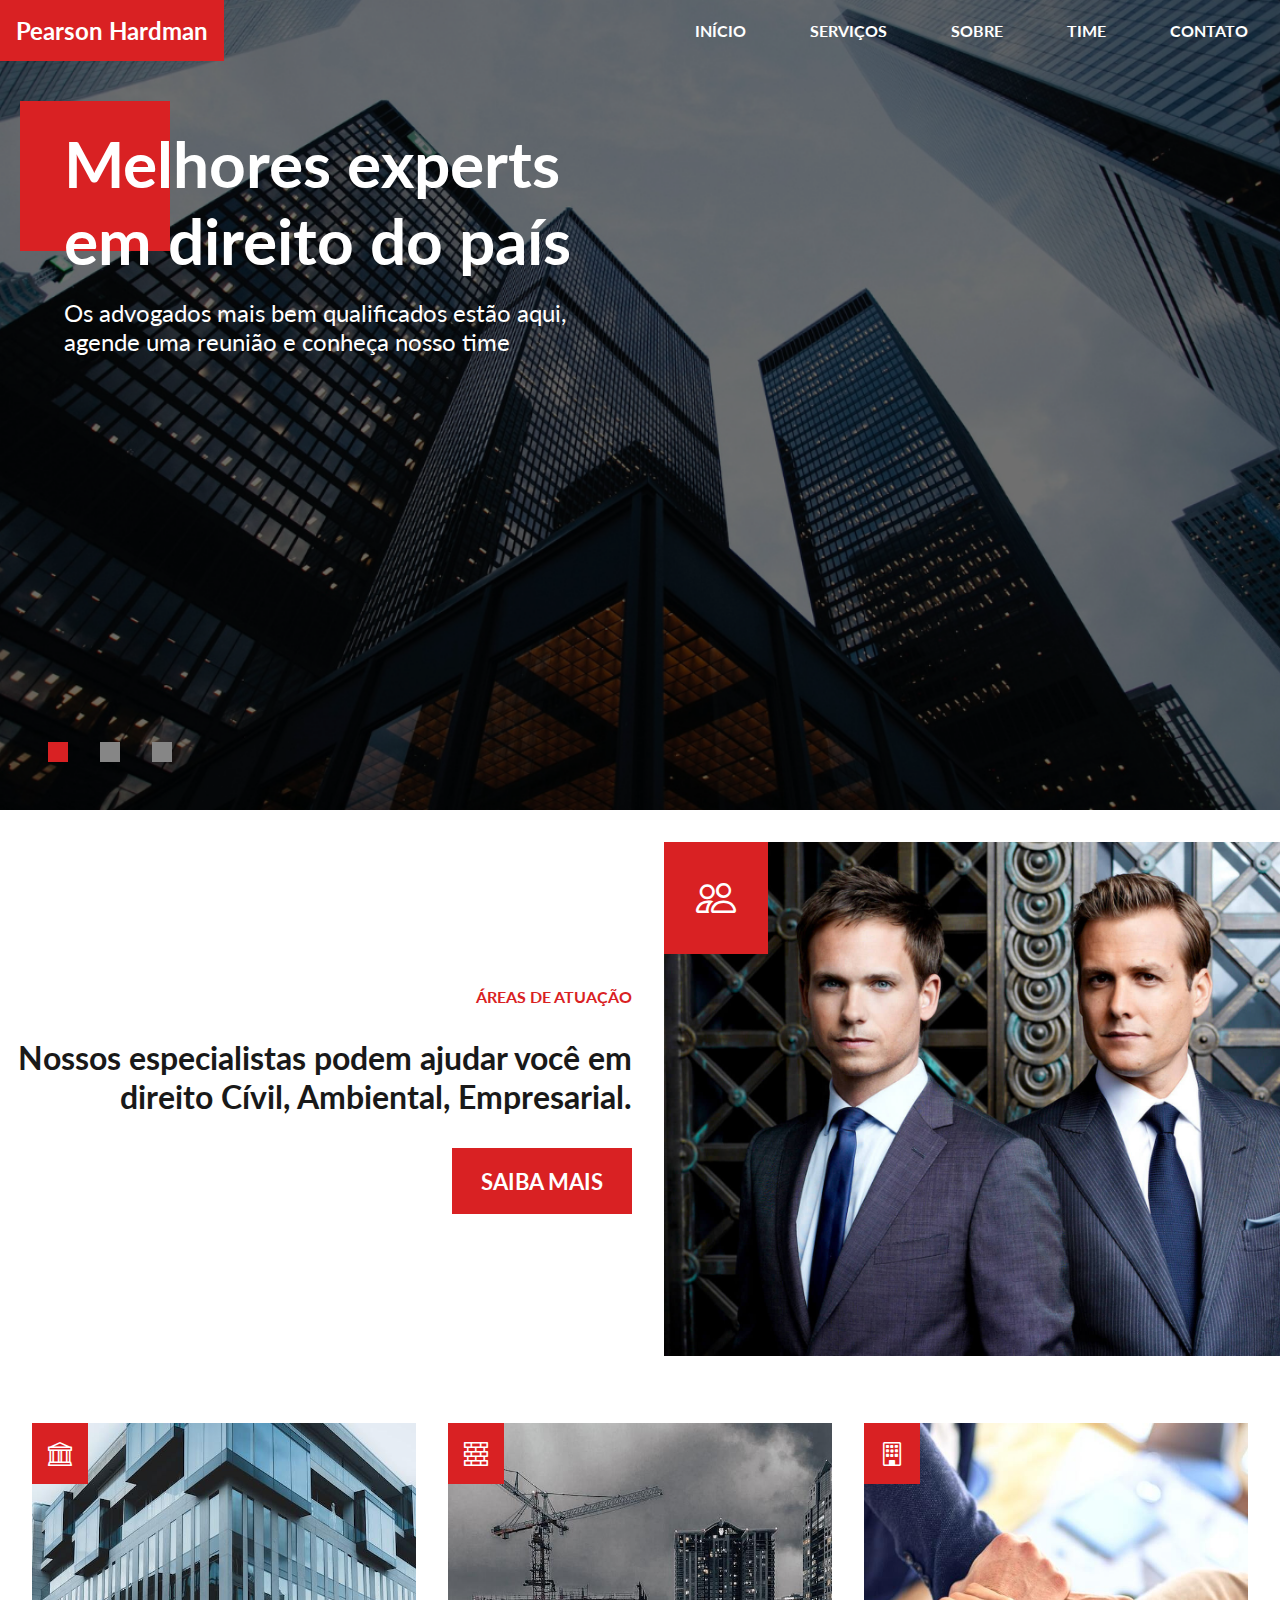
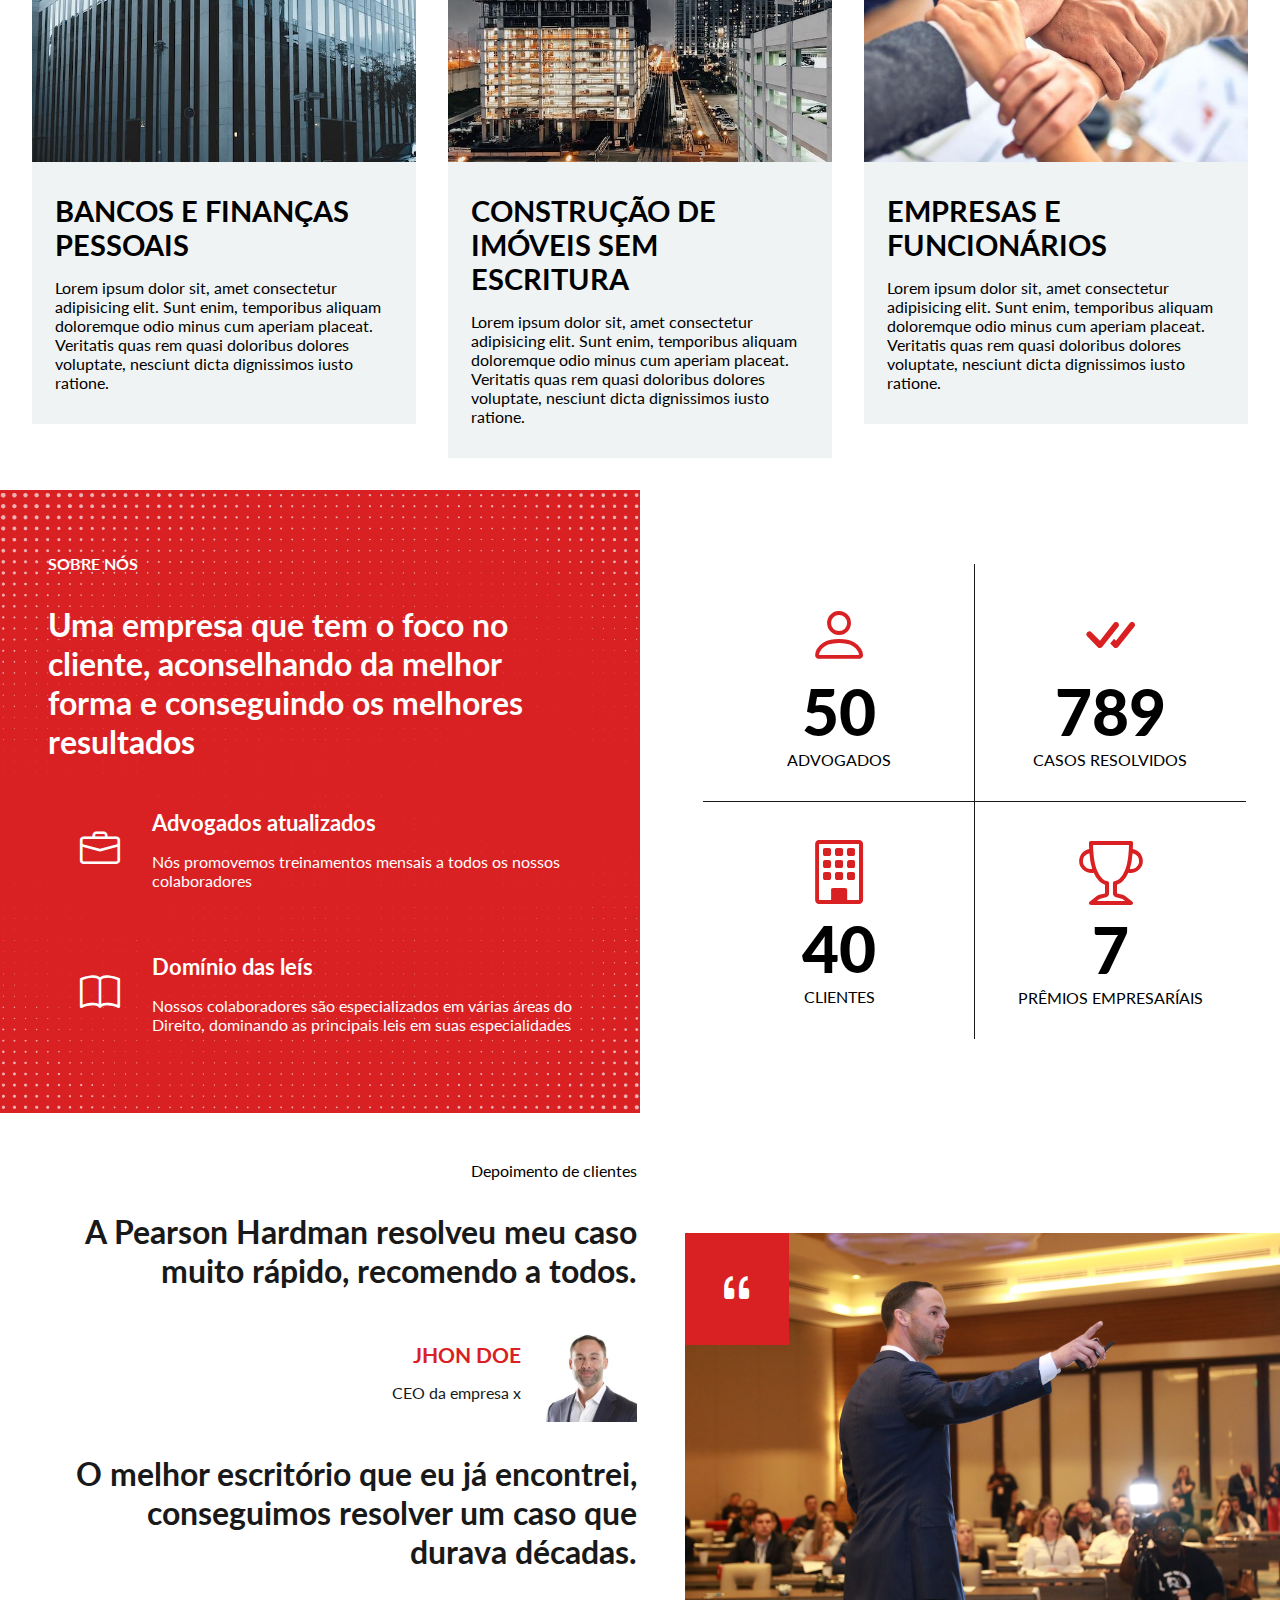
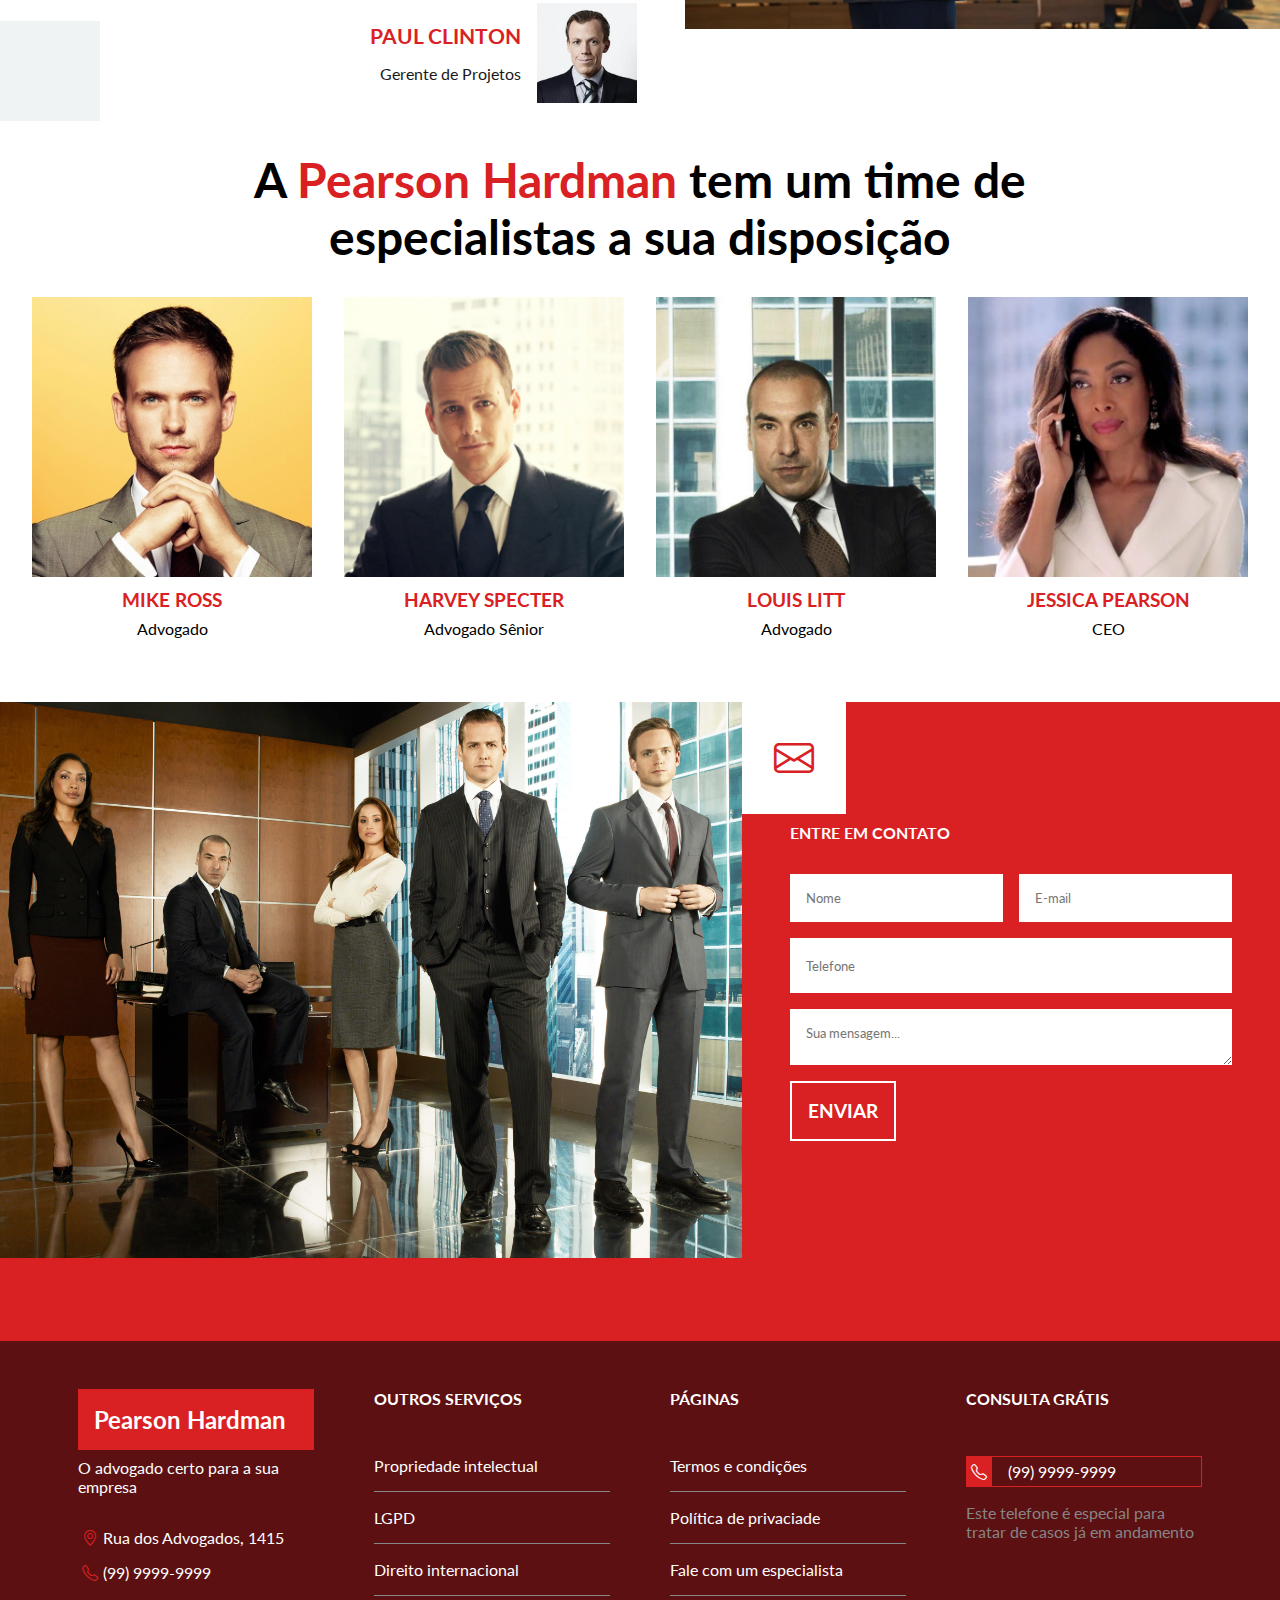
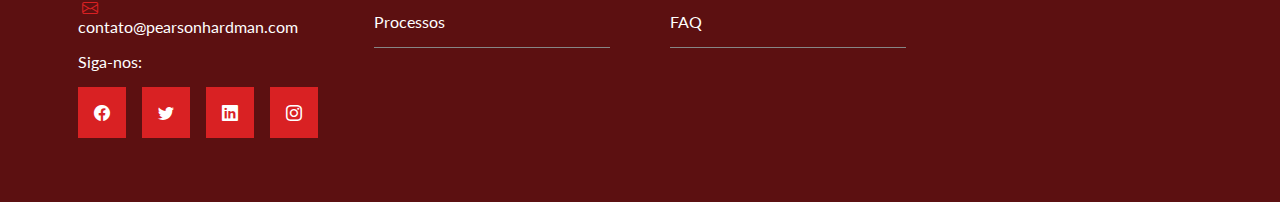
<file: index.html>
<!DOCTYPE html>
<html lang="en">
<head>
    <meta charset="UTF-8">
    <meta http-equiv="X-UA-Compatible" content="IE=edge">
    <meta name="viewport" content="width=device-width, initial-scale=1.0">
    <title>Pearson Hardman</title>
    <!-- Google Fonts-->
    <link rel="preconnect" href="https://fonts.googleapis.com">
<link rel="preconnect" href="https://fonts.gstatic.com" crossorigin>
<link href="https://fonts.googleapis.com/css2?family=Lato:ital,wght@0,100;0,300;0,400;0,700;0,900;1,100;1,300;1,400;1,700;1,900&display=swap" rel="stylesheet">
    <!-- Bootstrap Icons -->
    <link rel="stylesheet" href="https://cdn.jsdelivr.net/npm/bootstrap-icons@1.10.2/font/bootstrap-icons.css">
    <!-- Estilos -->
    <link rel="stylesheet" href="css/styles.css"/>
    <!-- Scripts -->
    <script src="js/scripts.js" defer></script>
</head>
<body>
    <!-- Cabeçalho e Banner-->
    <header id="header">
    <div id="inner-header">
        <h2 id="brand">Pearson Hardman</h2>
        <nav id="navbar">
            <a href="#header">Início</a>
            <a href="#expertise-areas">Serviços</a>
            <a href="#about">Sobre</a>
            <a href="#team">Time</a>
            <a href="#contact">Contato</a>
        </nav>
        <!-- Menu Mobile -->
        <i class="bi bi-list" id="menu"></i>
        <nav id="mobile-navbar">
            <i class="bi bi-x-lg" id="close-menu"></i>
            <a href="#header">Início</a>
            <a href="#expertise-areas">Serviços</a>
            <a href="#about">Sobre</a>
            <a href="#team">Time</a>
            <a href="#contact">Contato</a>
        </nav>
    </div>
    <div class="banner active">
        <span class="square"></span>
    <h2>Melhores experts em direito do país</h2>
    <p>
        Os advogados mais bem qualificados estão aqui, agende uma reunião e conheça nosso time
    </p>
    </div>
    <div class="banner">
        <span class="square"></span>
    <h2>Conheça o nosso time</h2>
    <p>
        Veja as especialidades dos nossos advogados, e entenda como eles podem lhe ajudar
    </p>
    </div>
    <div class="banner">
        <span class="square"></span>
    <h2>Os nossos resultados</h2>
    <p>
        Confira as nossas métricas e conheça os resultados que já obtivemos
    </p>
    </div>
    <div class="dots">
        <div class="dot active"></div>
        <div class="dot"></div>
        <div class="dot"></div>
    </div>
    </header>
    <!-- Áreas de atuação -->
    <main id="expertise-areas" class="text-image-section">
        <div id="expertise-information" class="text-container">
            <p class="section-subtitle">Áreas de atuação</p>
            <h3 class="section-title">Nossos especialistas podem ajudar você em direito Cívil, Ambiental, Empresarial.</h3>
            <a href="#" class="btn"> Saiba Mais</a>
        </div>
        <div id="expertise-image-container" class="image-container">
        <i class="bi bi-people"></i>
        <img src="img/employees_banner.jpg" alt="Advogados da Pearson Hardman">
        </div>
        <div id="other-services">
            <div class="service">
                <img src="img/bank.jpg" alt="Banco">
                <i class="bi bi-bank"></i>
                <div class="service-info">
                    <h4>Bancos e Finanças pessoais</h4>
                    <p>
                        Lorem ipsum dolor sit, amet consectetur adipisicing elit. Sunt enim, temporibus aliquam doloremque odio minus cum aperiam placeat. Veritatis quas rem quasi doloribus dolores voluptate, nesciunt dicta dignissimos iusto ratione.
                    </p>
                </div>
            </div>
            <div class="service">
                <img src="img/construction.jpg" alt="Construção">
                <i class="bi bi-bricks"></i>
                <div class="service-info">
                    <h4>Construção de Imóveis sem escritura</h4>
                    <p>
                        Lorem ipsum dolor sit, amet consectetur adipisicing elit. Sunt enim, temporibus aliquam doloremque odio minus cum aperiam placeat. Veritatis quas rem quasi doloribus dolores voluptate, nesciunt dicta dignissimos iusto ratione.
                    </p>
                </div>
            </div>
            <div class="service">
                <img src="img/company.jpg" alt="Empresa">
                <i class="bi bi-building"></i>
                <div class="service-info">
                    <h4>Empresas e funcionários</h4>
                    <p>
                        Lorem ipsum dolor sit, amet consectetur adipisicing elit. Sunt enim, temporibus aliquam doloremque odio minus cum aperiam placeat. Veritatis quas rem quasi doloribus dolores voluptate, nesciunt dicta dignissimos iusto ratione.
                    </p>
                </div>
            </div>
        </div>
    </main>
    <!-- Sobre nós-->
    <section id="about">
        <div id="about-text">
            <p class="section-subtitle">Sobre nós</p>
            <h3 class="section-title">
                Uma empresa que tem o foco no cliente, aconselhando da melhor forma e conseguindo os melhores resultados
            </h3>
            <div class="about-description">
                <i class="bi bi-briefcase"></i>
                <div>
                    <h4>Advogados atualizados</h4>
                    <p>
                        Nós promovemos treinamentos mensais a todos os nossos colaboradores
                    </p>
                </div>
            </div>
        </h3>
        <div class="about-description">
            <i class="bi bi-book"></i>
            <div>
                <h4>Domínio das leís</h4>
                <p>
                    Nossos colaboradores são especializados em várias áreas do Direito, dominando as principais leis em suas especialidades
                </p>
            </div>
        </div>
        </div>
        <div id="about-data">
            <div class="data">
                <i class="bi bi-person"></i>
                <p class="number">50</p>
                <p class="text">Advogados</p>
            </div>
            <div class="data">
                <i class="bi bi-check-all"></i>
                <p class="number">789</p>
                <p class="text">Casos resolvidos</p>
            </div>
            <div class="data">
                <i class="bi bi-building"></i>
                <p class="number">40</p>
                <p class="text">Clientes</p>
            </div>
            <div class="data">
                <i class="bi bi-trophy"></i>
                <p class="number">7</p>
                <p class="text">Prêmios empresaríais</p>
            </div>
        </div>
    </section>
    <!-- Depoimentos -->
    <section id="testimonials" class="test-image-section">
        <div id="testimonial-information" class="text-container">
            <p class="section-sebtitle">Depoimento de clientes</p>
            <h3 class="section-title">
                A Pearson Hardman resolveu meu caso muito rápido, recomendo a todos.
            </h3>
            <div class="author">
                <div class="author-info">
                    <p class="author-name">Jhon Doe</p>
                    <p class="author-job">CEO da empresa x</p>
                </div>
                <img src="img/author_1.jpg" alt="Jhon Doe"/>
            </div>
            <h3 class="section-title">
                O melhor escritório que eu já encontrei, conseguimos resolver um caso que durava décadas.
            </h3>
            <div class="author">
                <div class="author-info">
                    <p class="author-name">Paul Clinton</p>
                    <p class="author-job">Gerente de Projetos</p>
                </div>
                <img src="img/author_2.jpg" alt="Paul Clinton"/>
            </div>
        </div>
        <div id="testimonial-image-container" class="image-container">
            <i class="bi bi-quote"></i>
            <img src="img/court.jpg" alt="Advogado em um tribunal">
        </div>
    </section>
    <!-- Colaboradores -->
    <section id="team">
        <span class="square"></span>
        <h2>A <span>Pearson Hardman</span> tem um time de especialistas a sua disposição
        </h2>
        <div class="employees">
            <div class="employee">
                <img src="img/mike.jpg" alt="Mike Ross">
                <p class="employee-name">Mike Ross</p>
                <p class="employee-role">Advogado</p>
            </div>
            <div id="employee">
                <img src="img/harvey.png" alt="Harvey Specter">
                <p class="employee-name">Harvey Specter</p>
                <p class="employee-role">Advogado Sênior</p>
            </div>
            <div id="employee">
                <img src="img/louis.jpg" alt="Louis Litt">
                <p class="employee-name">Louis Litt</p>
                <p class="employee-role">Advogado</p>
            </div>
            <div id="employee">
                <img src="img/jessica.jpg" alt="Jessica Pearson">
                <p class="employee-name">Jessica Pearson</p>
                <p class="employee-role">CEO</p>
            </div>
        </div>
    </section>
    <!-- Contato -->
    <section id="contact" class="text-image-section">
        <div id="contact-image-container" class="image-container">
           <img src="img/office.jpg" alt="Advogados no escritório">
        </div>
        <div id="contact-information" class="text-container">
            <i class="bi bi-envelope"></i>
            <p class="section-subtitle">Entre em contato</p>
            <form>
                <div class="form-control">
                    <input type="text" name="name" id="name" placeholder="Nome" />
                    <input type="email" name="email" id="email" placeholder="E-mail" />
                </div>
                <input type="text" name="phone" id="phone" placeholder="Telefone" />
                <textarea name="message" id="message" placeholder="Sua mensagem..."></textarea>
                <input type="submit" value="Enviar" class="btn" />
            </form>
        </div>
    </section>
    <!-- Rodapé -->
    <footer id="footer">
        <div class="contact-info">
            <div class="footer-brand">
                <h2>Pearson Hardman</h2>
                <p>O advogado certo para a sua empresa</p>
            </div>
            <p><i class="bi bi-geo-alt"></i>Rua dos Advogados, 1415</p>
            <p><i class="bi bi-telephone"></i>(99) 9999-9999</p>
            <p><i class="bi bi-envelope"></i>contato@pearsonhardman.com</p>
            <div class="social-networks">
                <p>Siga-nos:</p>
                <div class="networks">
                    <a href="#"><i class="bi bi-facebook"></i></a>
                    <a href="#"><i class="bi bi-twitter"></i></a>
                    <a href="#"><i class="bi bi-linkedin"></i></a>
                    <a href="#"><i class="bi bi-instagram"></i></a>
                </div>
            </div>
        </div>
        <div class="links-container">
            <h4>Outros serviços</h4>
            <nav>
                <a href="#">Propriedade intelectual</a>
                <a href="#">LGPD</a>
                <a href="#">Direito internacional</a>
                <a href="#">Processos</a>
            </nav>
        </div>
        <div class="links-container">
            <h4>Páginas</h4>
            <nav>
                <a href="#">Termos e condições</a>
                <a href="#">Política de privaciade</a>
                <a href="#">Fale com um especialista</a>
                <a href="#">FAQ</a>
            </nav>
        </div>
        <div class="links-container">
            <h4>Consulta grátis</h4>
            <div class="phone-number">
                <i class="bi bi-telephone"></i>
                <p>(99) 9999-9999</p>
            </div>
            <p class="phone-info">Este telefone é especial para tratar de casos já em andamento
            </p>
        </div>
    </footer>
</body>
</html>
</file>
<file: css/styles.css>
/* Geral */
:root {
    --main-color: #d92123;
    --primary-text-color: #FFF;
    --secondary-text-color: #191919;
    --secondary-color: #868686;
    --tertiary-color: #eff3f4;
    --secondary-bg-color: #5c1011;
}

* {
  font-family: "Lato";
  padding: 0;
  margin: 0;
  box-sizing: border-box;
}

a {
   text-decoration: none;
}

img {
    width: 100%;
}

input[type="submit"]{
    cursor: pointer;
}

i {
    background-color: var(--main-color);
    color: var(--primary-text-color);
    font-size: 2.5rem;
    padding: 2rem;
}

/* Cabeçalho e banner */
#header {
    min-height: 90vh;
    background-image: url("../img/main_banner4.png");
    background-size: cover;
    background-position: center;
    color: var(--primary-text-color);
    margin-bottom: 2rem;
    position: relative;
}

#inner-header {
    display: flex;
    justify-content: space-between;
    align-items: center;
}

#brand {
    background-color: var(--main-color);
    padding: 1rem;
}

#navbar {
    display: flex;
    gap: 4rem;
    text-transform: uppercase;
    margin-right: 2rem;
}

#navbar a {
    color: var(--primary-text-color);
    font-weight: bold;
}

.banner.active {
    opacity: 1;
}

.banner {
    max-width: 50%;
    padding: 4rem;
    opacity: 0;
    position: absolute;
    transition: 0.6s;
}

.banner h2 {
    font-size: 4rem;
    margin-bottom: 1.2rem;
    position: relative;
    z-index: 2;
}

.banner p {
    font-size: 1.5rem;
}

.square {
    display: block;
    width: 150px;
    height: 150px;
    background-color: var(--main-color);
    position: absolute;
    z-index: 1;
    left: 20px;
    top: 40px;
}

.dots {
    display: flex;
    gap: 2rem;
    position: absolute;
    bottom: 3rem;
    left: 3rem;
}

.dot {
    width: 20px;
    height: 20px;
    background-color: var(--secondary-color);
}

.dot.active {
    background-color: var(--main-color);
}

/* Áreas de atuação */
.text-image-section {
    display: flex;
    flex-wrap: wrap;
    gap: 2rem;
}

.text-container {
    flex: 2 1 0;
    display: flex;
    gap: 2rem;
    flex-direction: column;
    justify-content: center;
    text-align: right;
}

.section-subtitle {
    text-transform: uppercase;
    font-weight: bold;
    color: var(--main-color);
}

.section-title {
    color: var(--secondary-text-color);
    font-size: 2rem;
}

.btn {
    padding: 1.2rem 1.8rem;
    text-transform: uppercase;
    font-size: 1.4rem;
    font-weight: bold;
    background-color: var(--main-color);
    color: var(--primary-text-color);
    align-self: end;
}

.image-container {
    flex: 1 1 300px;
    position: relative;
}

.image-container i {
    position: absolute;
}

#other-services {
    width: 100%;
    display: flex;
    gap: 2rem;
    padding: 2rem;
}

.service {
    position: relative;
}

.service i {
    position: absolute;
    left: 0;
    top: 0;
    padding: 1rem;
    font-size: 1.5rem;
}

.service-info {
    background-color: var(--tertiary-color);
    padding: 2rem 1.44rem;
    min-height: 250px;
    margin-top: -3rem;
    z-index: 2;
    position: relative;
}

.service h4 {
    font-size: 1.8rem;
    margin-bottom: 1rem;
    text-transform: uppercase;
}

/* Sobre nós */
#about {
    display: flex;
    flex-wrap: wrap;
    align-items: center;
    gap: 2rem;
}

#about-text {
    background-image: url("../img/pattern.png");
    background-size: cover;
    background-position: center;
    color: var(--primary-text-color);
    flex: 1 1 0;
    display: flex;
    flex-direction: column;
    justify-content: center;
    gap: 2rem;
    padding: 4rem 3rem;
}

#about-text .section-subtitle,
#about-text .section-title {
    color: var(--primary-text-color);
}

#about-text i {
    background-color: transparent;
}

.about-description {
    display: flex;
    align-items: center;
}

.about-description h4 {
    font-size: 1.4rem;
    margin-bottom: 1rem;
}

#about-data {
    flex: 1 1 0;
    display: flex;
    flex-wrap: wrap;
    padding: 2rem;
}

#about-data .data {
    width: 50%;
    display: flex;
    flex-direction: column;
    align-items: center;
    justify-content: center;
    padding: 2rem;
    margin-top: -1px;
    margin-left: -1px;
}

#about-data .data:first-child {
    border-bottom: 1px solid var(--secondary-text-color);
    border-right: 1px solid var(--secondary-text-color);
}

#about-data .data:last-child {
    border-top: 1px solid var(--secondary-text-color);
    border-left: 1px solid var(--secondary-text-color);
}

#about-data .data i {
    background-color: transparent;
    color: var(--main-color);
    font-size: 4rem;
    padding: 0;
}

.data .number {
    font-size: 4rem;
    font-weight: 900;
}

.data .text {
    text-transform: uppercase;
}

/* Depoimentos */
#testimonials {
    display: flex;
    align-items: center;
}

#testimonial-information {
    padding: 3rem;
}

.author {
    display: flex;
    justify-content: end;
    align-items: center;
    gap: 1rem;
}

.author .author-name {
    color: var(--main-color);
    text-transform: uppercase;
    font-size: 1.3rem;
    font-weight: bold;
    margin-bottom: 1rem;
}

.author .author-job {
    color: var(--secondary-text-color);
}

.author img {
    width: 100px;
    height: 100px;
}

/* Colaboradores */
#team {
    position: relative;
    margin-bottom: 2rem;
}

#team h2 {
    font-size: 3rem;
    text-align: center;
    max-width: 1000px;
    margin: 0 auto;
    position: relative;
    z-index: 2;
}

#team h2 span {
    color: var(--main-color);
}

#team .square {
    background-color: var(--tertiary-color);
    width: 100px;
    height: 100px;
    left: 50%;
    margin-left: -50%;
    top: -25%;
}

.employees {
    display: flex;
    gap: 2rem;
    padding: 2rem;
    text-align: center;
}

.employee-name {
    color: var(--main-color);
    text-transform: uppercase;
    font-size: 1.2rem;
    font-weight: bold;
    margin: 0.5rem 0;
}

/* Contato */
#contact {
    background-color: var(--main-color);
    gap: 0;
    padding-bottom: 5rem;
}

#contact-information {
    position: relative;
    text-align: left;
    padding: 3rem;
    flex: 1 1 0;
}

#contact-information .section-subtitle {
    color: var(--primary-text-color);
}

#contact-information i {
    position: absolute;
    top: 0;
    left: 0;
    background-color: var(--primary-text-color);
    color: var(--main-color);
}

#contact-information form {
    display: flex;
    flex-direction: column;
    gap: 1rem;
}

#contact-information .form-control {
    display: flex;
    gap: 1rem;
}

#contact-information input,
#contact-information textarea {
    flex: 0.5;
    padding: 1rem;
    border: none;
}

#contact-information .btn {
    align-self: start;
    border: 2px solid var(--primary-text-color);
    font-size: 1.2rem;
    transition: 0.4s;
}

#contact-information .btn:hover {
    background-color: var(--primary-text-color);
    color: var(--main-color);
}

/* Rodapé */
#footer {
    color: var(--primary-text-color);
    background-color: var(--secondary-bg-color);
    display: flex;
    justify-content: space-around;
    padding: 3rem 3rem 5rem;
}

#footer i {
    font-size: 1rem;
    padding: 0.3rem;
}

#footer a {
    color: var(--primary-text-color);
}

.contact-info,
.links-container {
    width: 20%;
}

.footer-brand {
    margin-bottom: 2rem;
}

.footer-brand h2 {
    background-color: var(--main-color);
    margin-bottom: 0.5rem;
    padding: 1rem;
}

.contact-info p {
    margin-bottom: 1rem;
}

.contact-info p i {
    background-color: transparent;
    padding: 0;
    color: var(--main-color);
}

.social-networks p {
    margin-bottom: 1rem;
}

.networks {
    margin-top: 2rem;
    display: flex;
    gap: 1rem;
}

#footer .networks i {
    padding: 1rem;
}

.links-container h4 {
    text-transform: uppercase;
    margin-bottom: 3rem;
}

.links-container nav {
    display: flex;
    flex-direction: column;
}

.links-container nav a {
    padding-bottom: 1rem;
    margin-bottom: 1rem;
    border-bottom: 1px solid var(--secondary-color);
}

.phone-number {
    display: flex;
    border: 1px solid var(--main-color);
    gap: 1rem;
    align-items: center;
    margin-bottom: 1rem;
}

.phone-info {
    color: var(--secondary-color);
}

/* Mobile navbar */
#menu, 
#close-menu {
    font-size: 2rem;
    padding: 1rem;
    display: none;
}

#close-menu {
    position: absolute;
    top: 0;
    right: 0;
}

#mobile-navbar {
    position: fixed;
    top: 0;
    left: 100%;
    height: 100%;
    width: 100%;
    background-color: rgba(0, 0, 0, 0.95);
    display: flex;
    flex-direction: column;
    padding: 4rem 2rem;
    transition: 0.4s;
    z-index: 5;
}

#mobile-navbar.menu-active {
    left: 0;
}

#mobile-navbar a {
    color: var(--primary-text-color);
    font-size: 2rem;
    text-align: center;
    margin-bottom: 1rem;
    padding-bottom: 1rem;
    border-bottom: 1px solid var(--main-color);
}

/* Responsivo */

@media (max-width: 450px) {
    /* Geral */
    body {
        overflow-x: hidden;
    }

    i {
        padding: 1.5rem;
        font-size: 2rem;
    }

    /* navbar */
    #navbar {
        display: none;
    }

    #menu,
    #close-menu {
        display: block;
    }

    .banner {
        max-width: 100%;
        padding: 4rem 2rem;
    }

    .banner h2 {
        font-size: 3rem;
    }

    .banner p {
        font-size: 1rem;
    }

    /* Áreas de atuação */
    .btn {
        align-self: initial;
    }

    .image-container {
        flex: 1 1 100%;
    }

    #other-services {
        flex-wrap: wrap;
    }

    /* Sobre nós */
    #about {
        gap: 0;
    }

    #about-text,
    #about-data {
        flex: 1 1 100%;
    }

    .about-description {
        gap: 1rem;
    }

    .about-description i {
        padding: 0;
        min-width: 40px;
    }

    #about #about-data .data {
        width: 100%;
        border: none;
        border-bottom: 1px solid var(--secondary-text-color);
    }

    /* Depoimentos */
    .text-container {
        text-align: center;
        padding: 2rem;
    }

    /* Colaboradores */
    #team {
        margin-top: 2rem;
    }

    #team h2 {
        font-size: 2.5rem;
    }

    .employees {
        flex-wrap: wrap;
    }

    /* Contato */
    #contact {
        padding-bottom: 0;
    }

    #contact-information {
        padding: 7rem 1rem;
    }

    #contact-information .form-control {
        flex-direction: column;
    }

    #contact-information .btn {
        align-self: auto;
    }

    /* Rodapé */
    #footer {
        flex-wrap: wrap;
    }

    #footer i {
        font-size: 2rem;
        padding: 1rem;
    }

    .footer-brand {
        text-align: center;
    }

    .networks {
        margin-bottom: 3rem;
    }

    .links-container {
        margin-bottom: 1rem;
    }

    .links-container h4 {
        margin-bottom: 1.5rem;
    }

    .contact-info,
    .links-container {
        width: 100%;
    }
}
</file>
